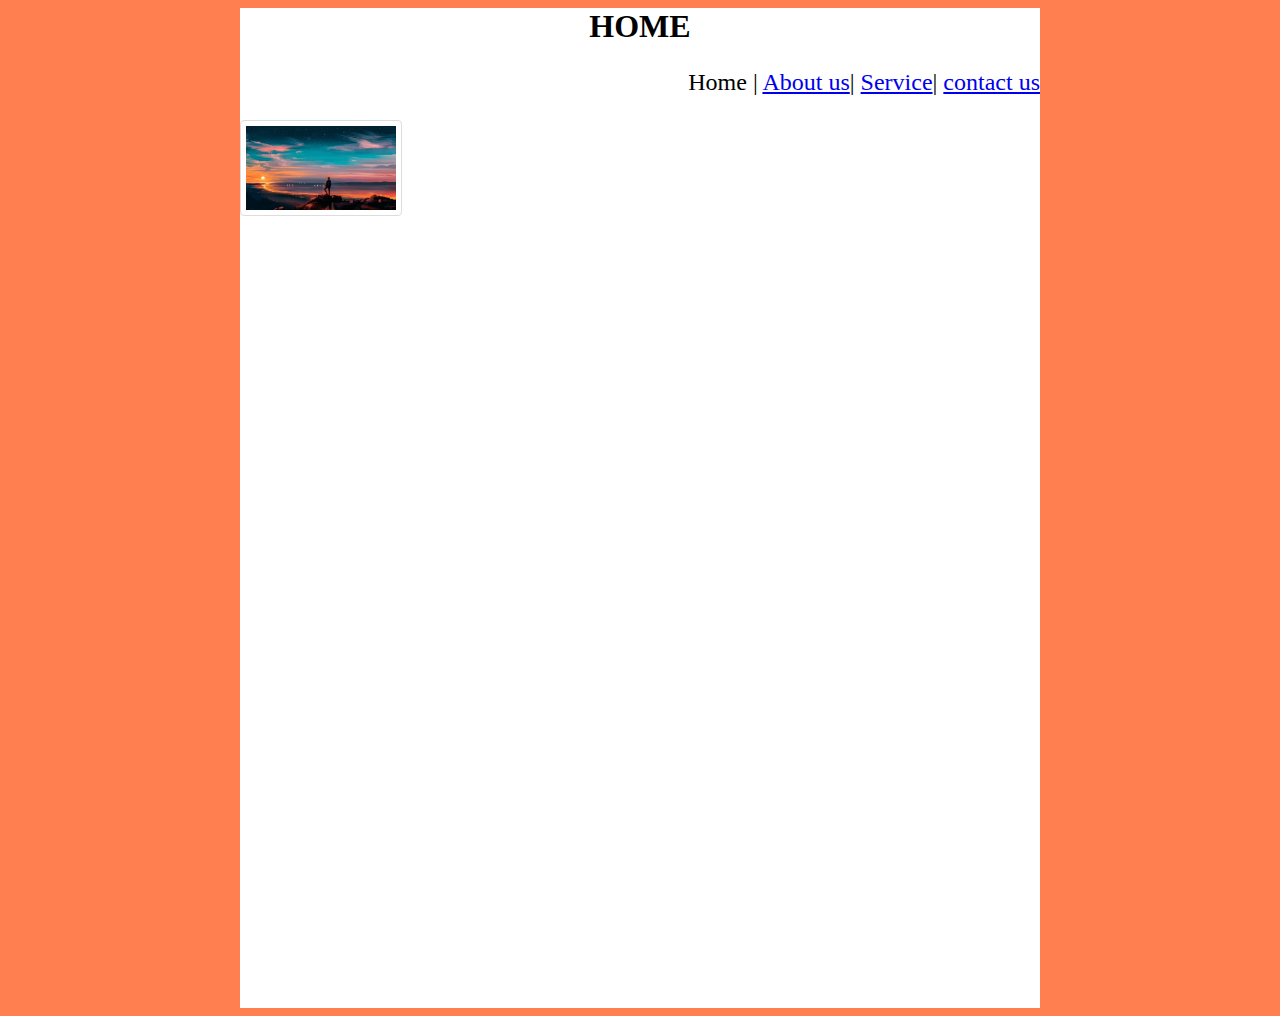
<file: index.htm>
<html>
<head>
  <link rel="stylesheet" href="styles.css">
</head>
<body>
<div id="wrpr">
<div class="hdr">
<div id="cont">
<div id="footer">

<p><h1 align="center"><Font face="Bungee Shade">HOME</font></h1></p>
<Font face="Hantlay Brush Style"><font size="5">

<p align="right"> Home</a> |      <a href="About us.htm">About us</a>|   <a href="Service.htm">Service</a>| <a href="contact us.htm">contact us</a></p>
</font>
</font>

<img src="Foundation.jpg" alt="Paris">

</div>
</div>

</body>


</html>
</file>
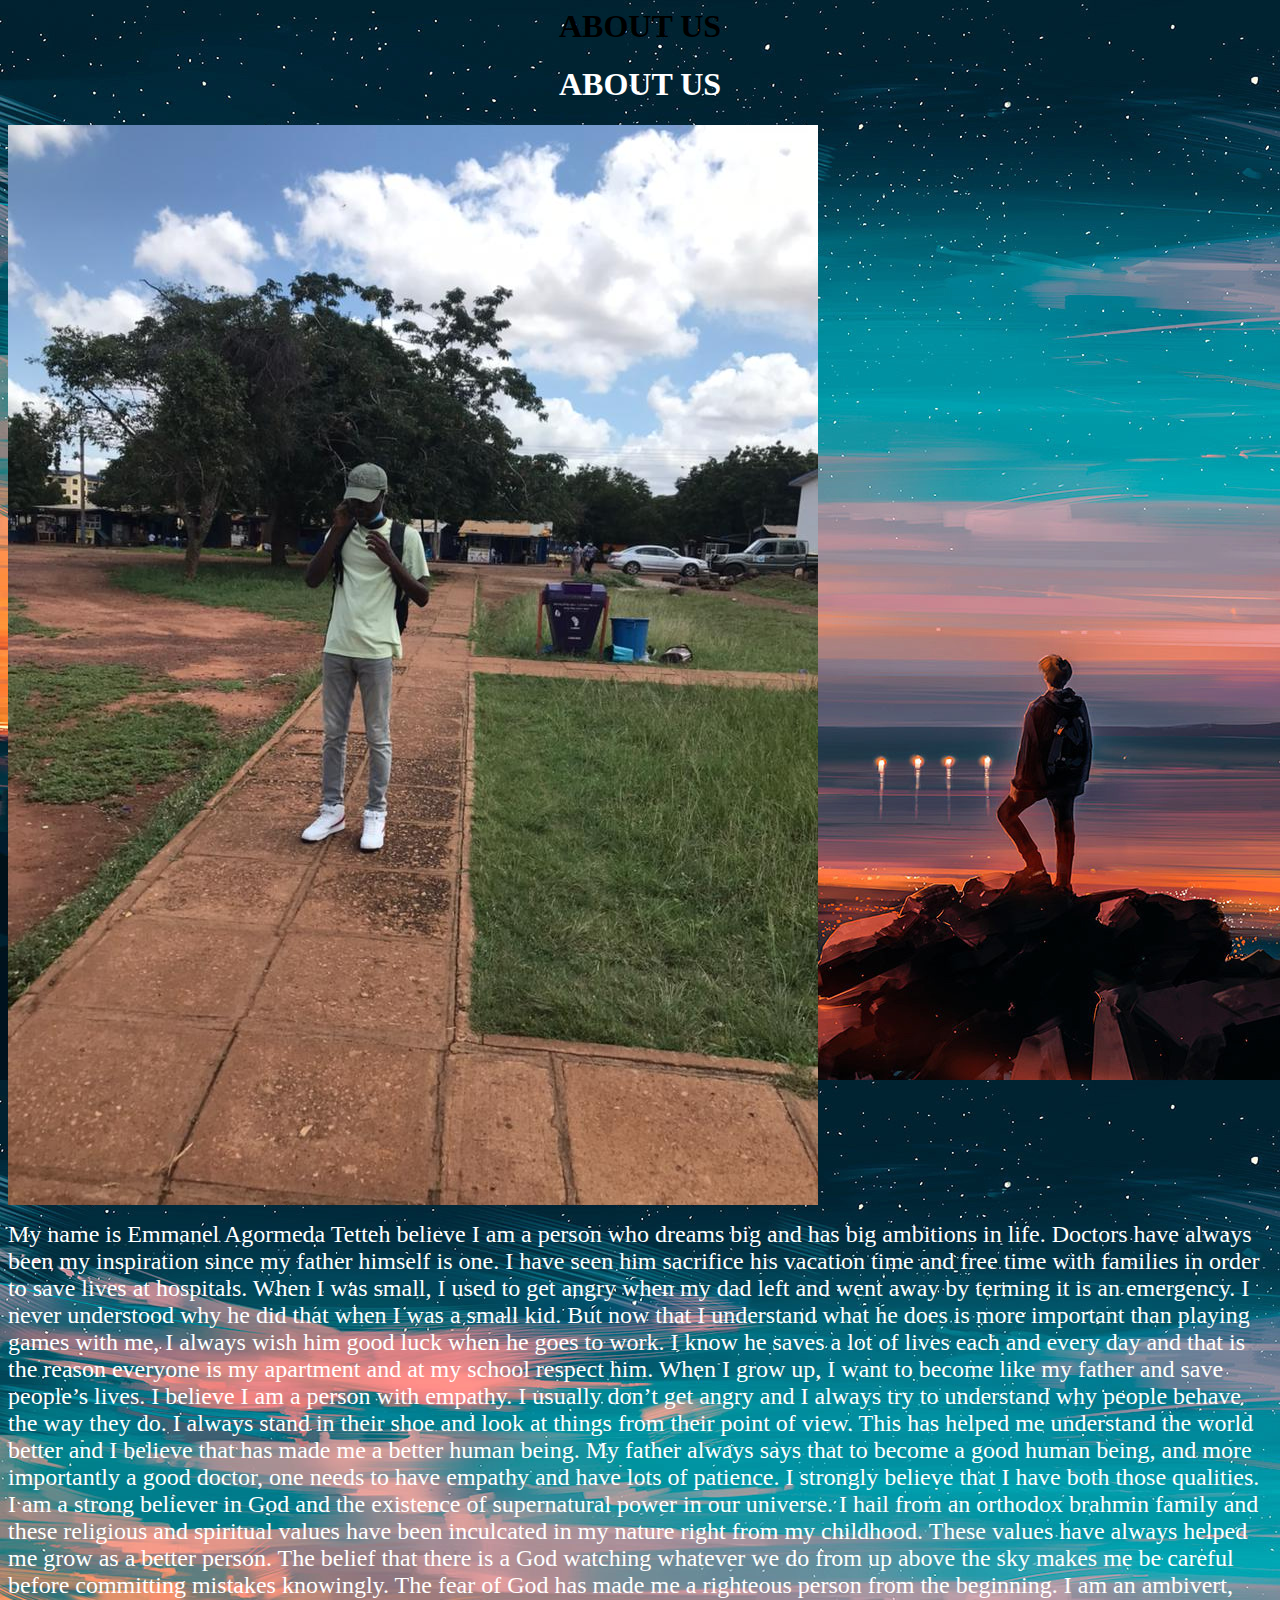
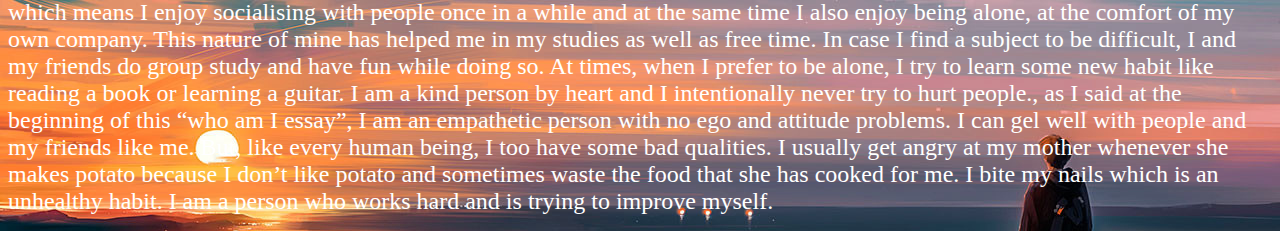
<file: About us.htm>
<p><h1 align="center"><Font face="Bungee Shade">ABOUT US</font></h1></p>

<body background="Foundation.jpg">
<p><h1 align="center"><Font face="Bungee Shade"><font color=white>ABOUT US</font></font></h1></p>

<p><img src="img.jpg" alt="ME">
<p><Font face="Hantlay Brush Style"><font size="5"><font color=white>
My name is Emmanel Agormeda Tetteh
 believe I am a person who dreams big and has big ambitions in life. Doctors have always been my inspiration since my father himself is one. I have seen him sacrifice his vacation time and free time with families in order to save lives at hospitals. When I was small, I used to get angry when my dad left and went away by terming it is an emergency. I never understood why he did that when I was a small kid. But now that I understand what he does is more important than playing games with me, I always wish him good luck when he goes to work. I know he saves a lot of lives each and every day and that is the reason everyone is my apartment and at my school respect him.

When I grow up, I want to become like my father and save people’s lives. I believe I am a person with empathy. I usually don’t get angry and I always try to understand why people behave the way they do. I always stand in their shoe and look at things from their point of view. This has helped me understand the world better and I believe that has made me a better human being. My father always says that to become a good human being, and more importantly a good doctor, one needs to have empathy and have lots of patience. I strongly believe that I have both those qualities.

I am a strong believer in God and the existence of supernatural power in our universe. I hail from an orthodox brahmin family and these religious and spiritual values have been inculcated in my nature right from my childhood. These values have always helped me grow as a better person. The belief that there is a God watching whatever we do from up above the sky makes me be careful before committing mistakes knowingly. The fear of God has made me a righteous person from the beginning.

I am an ambivert, which means I enjoy socialising with people once in a while and at the same time I also enjoy being alone, at the comfort of my own company. This nature of mine has helped me in my studies as well as free time. In case I find a subject to be difficult, I and my friends do group study and have fun while doing so. At times, when I prefer to be alone, I try to learn some new habit like reading a book or learning a guitar.

I am a kind person by heart and I intentionally never try to hurt people., as I said at the beginning of this “who am I essay”, I am an empathetic person with no ego and attitude problems. I can gel well with people and my friends like me. But, like every human being, I too have some bad qualities. I usually get angry at my mother whenever she makes potato because I don’t like potato and sometimes waste the food that she has cooked for me. I bite my nails which is an unhealthy habit. I am a person who works hard and is trying to improve myself.
</font></font></font>
</p>
</file>
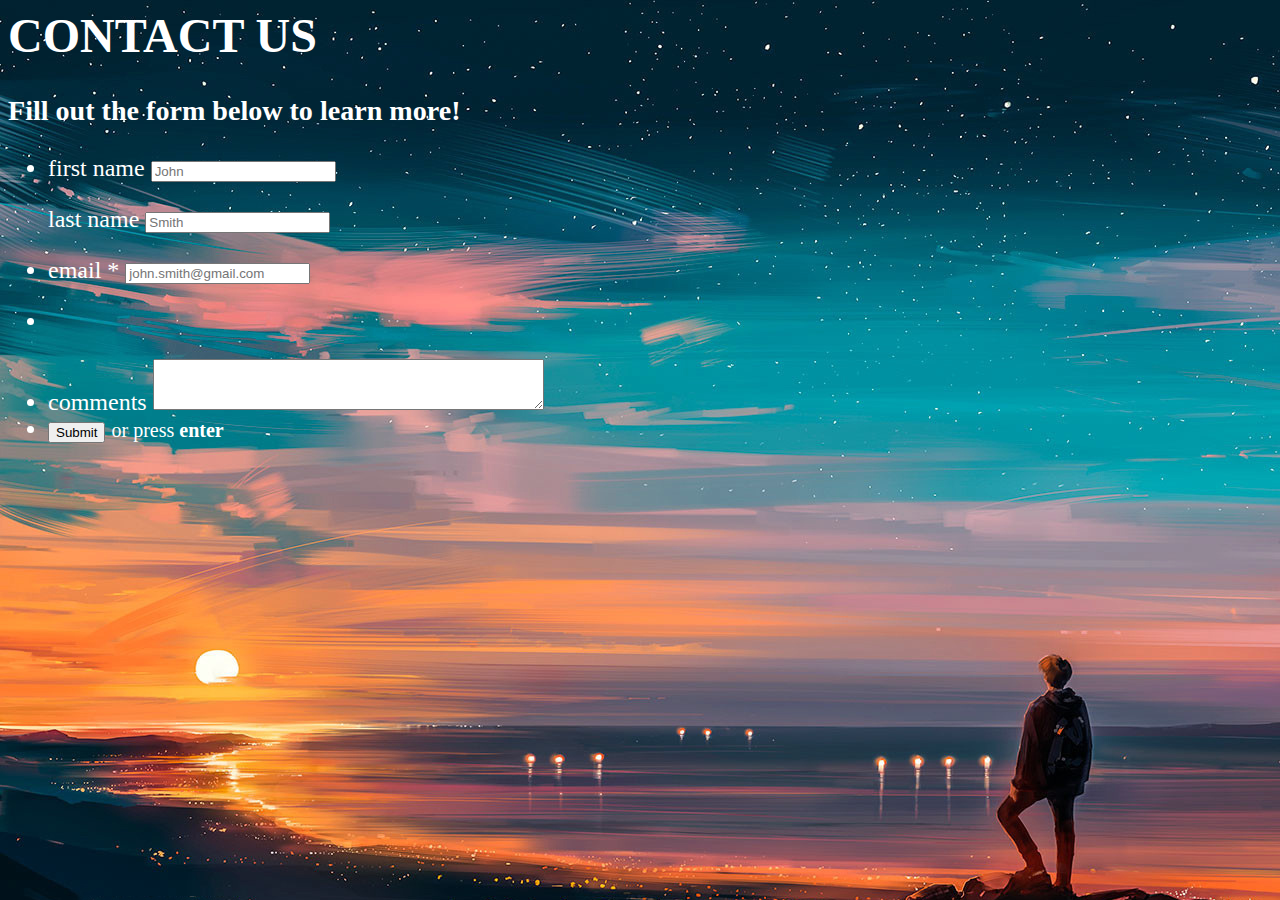
<file: contact us.htm>
<body background="Foundation.jpg">
<Font face="Hantlay Brush Style"><font size="5"><font color=white>
<div class="container">
  <div class="row header">
    <h1>CONTACT US &nbsp;</h1>
    <h3>Fill out the form below to learn more!</h3>
  </div>
  <div class="row body">
    <form action="#">
      <ul>
        
        <li>
          <p class="left">
            <label for="first_name">first name</label>
            <input type="text" name="first_name" placeholder="John" />
          </p>
          <p class="pull-right">
            <label for="last_name">last name</label>
            <input type="text" name="last_name" placeholder="Smith" />      
          </p>

        </li>
        
        <li>
          <p>
            <label for="email">email <span class="req">*</span></label>
            <input type="email" name="email" placeholder="john.smith@gmail.com" />
          </p>
        </li>        
        <li><div class="divider"></div></li>
        <li>
          <label for="comments">comments</label>
          <textarea cols="46" rows="3" name="comments"></textarea>
        </li>
        
        <li>
          <input class="btn btn-submit" type="submit" value="Submit" />
          <small>or press <strong>enter</strong></small>
        </li>
        
      </ul>
    </form>  
  </div>
</div>
</font></font></font>
<body>
</file>
<file: styles.css>
body {background-color: coral;}

#wrpr {background-color:white;width:800px;height:1000;margin-left:auto;margin-right:auto;}

.hdr {border:10px}
img {border: 1px solid #ddd;border-radius: 4px;padding:5px;width: 150px;}
</file>
